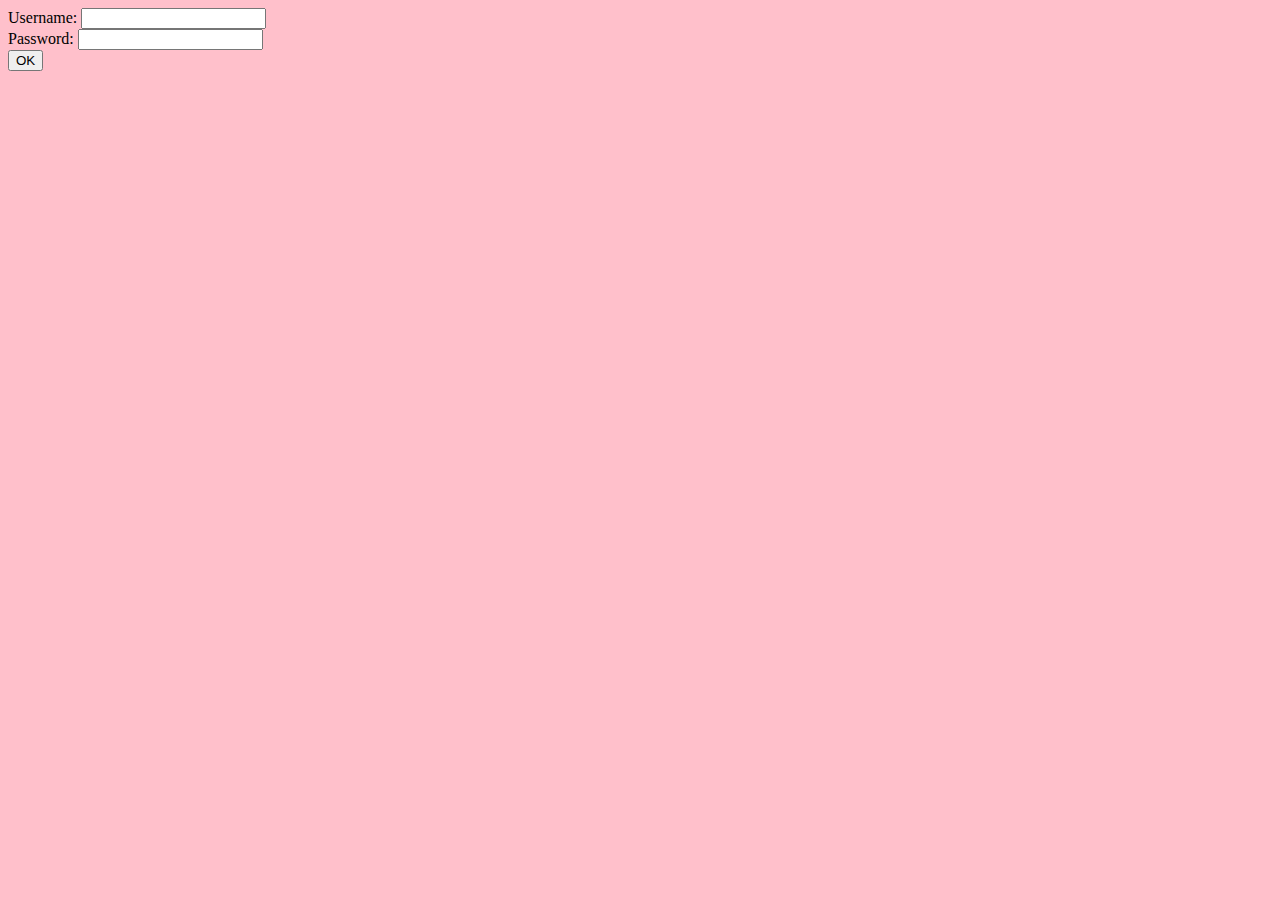
<file: day04/ex01/index.html>
<html><body bgcolor="pink">
	<form action="create.php" method="post">
 	Username: <input type="text" name="login" value="" />
 	<br />
 	Password: <input type="text" name="passwd" value="" />
	<br />
 	<input type="submit" name="submit" value="OK"/>
	</form>
</body></html>
</file>
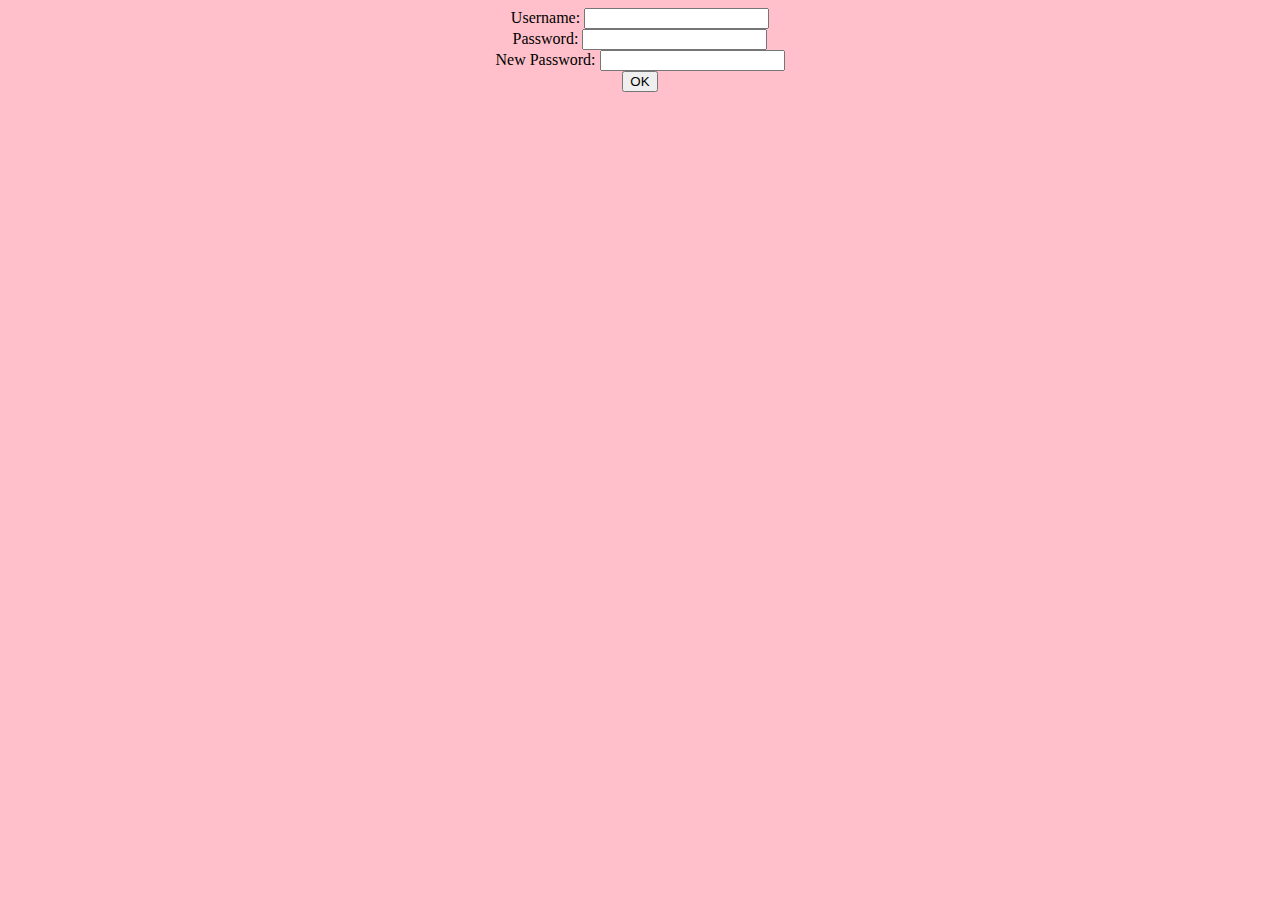
<file: day04/ex02/index.html>
<html><body bgcolor="pink" align="center">
	<form action="modif.php" method="POST">
 	Username: <input type="text" name="login" value="" />
 	<br />
 	Password: <input type="text" name="oldpw" value="" />
	<br />
	New Password: <input type="text" name="newpw" value="" />
	<br />
 	<input type="submit" name="submit" value="OK"/>
	</form>
</body></html>
</file>
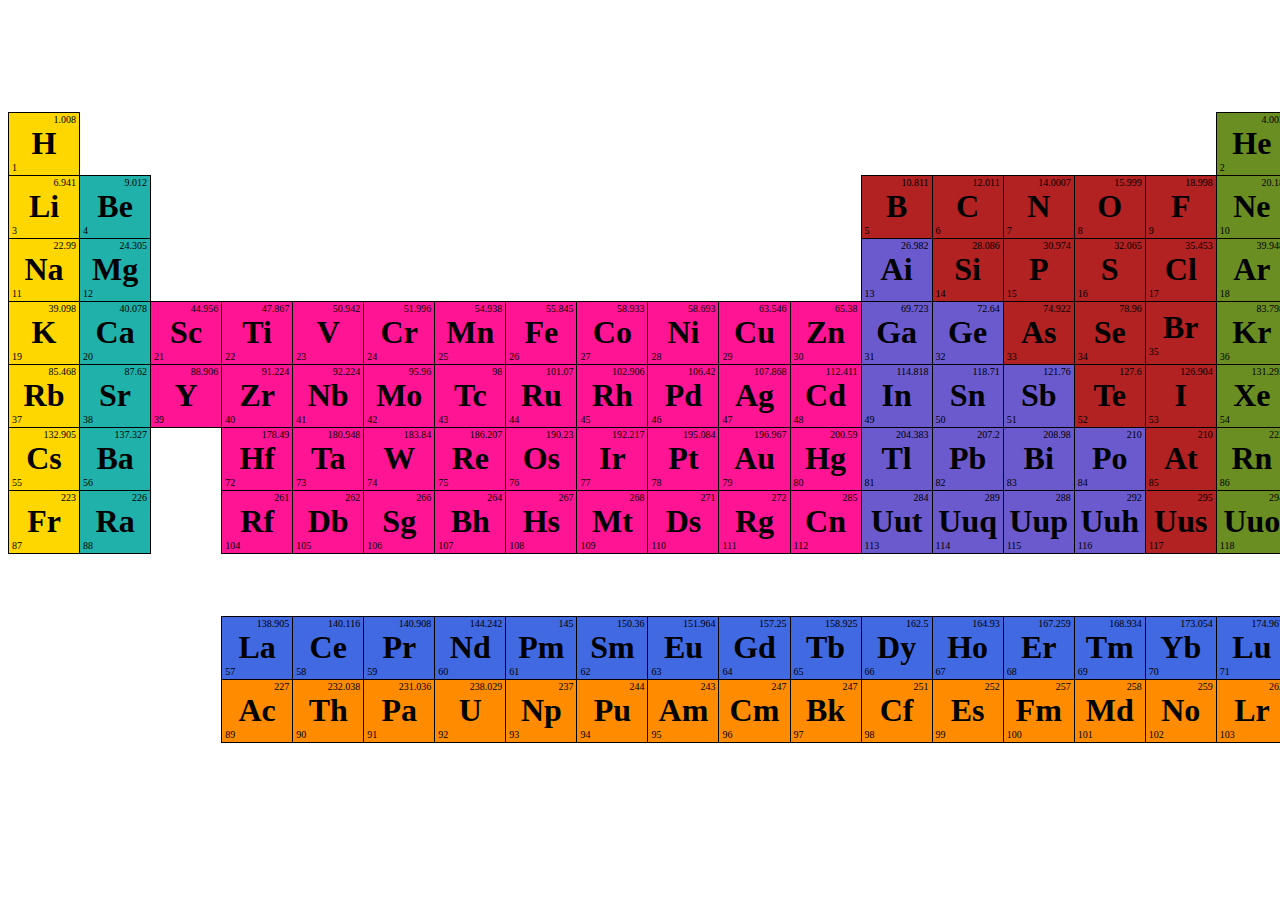
<file: day00/example.html>
<!--
                                                          :::      ::::::::
     example.html                                       :+:      :+:    :+:
                                                      +:+ +:+         +:+
     By: mrudyk <mrudyk@student.42.fr>              +#+  +:+       +#+
                                                  +#+#+#+#+#+   +#+
     Created: 2018/04/02 17:31:35 by mrudyk            #+#    #+#
     Updated: 2019/10/07 17:05:37 by gorange-         ###   ########.fr
-->
<!--                                                                         -->
<!-- *********************************************************************** -->

<!DOCTYPE html>
<html>
<head>
	<meta charset="utf-8">
	<meta name="viewport" content="width=device-width">
	<title>Periodic Table</title>

	<style type="text/css">
		.hed {
			color: #ffffff;
			text-align: center;
		}
		#hidden{
			border:none;
		}
		table {
			border-collapse: collapse;
			width: 100%;
		}
		td {
			width: 60px;
			height: 60px;
			border: 1px solid black;
		}
		h1 {
			color: #000000;
			text-align: center;
			margin: 0;
		}
		h2 {
			color: #ffffff;
			text-align: center;
		}
		p {
			font-size: 10px;
			margin: 0;
		}
		body {
			width: 100%;
			background-image: url(http://www.ingibitor.com.ua/sites/default/files/slide1_0.jpg);
			background-size: 150%;
		}
		.nbr_weight {
			margin-right: 2px;
      		text-align: right;
		}
		.nbr_bottom {
			margin-left: 2px;
			text-align: left;
		}
		.color_old_1 {
			background-color: #ffd700;
		}
		.color_old_2 {
			background-color: #ff1493;
		}
		.color_old_3 {
			background-color: #6b8e23;
		}
		.color_old_4 {
			background-color: #b22222;
		}
		.color_old_5 {
			background-color: #6a5acd;
		}
		.color_old_6 {
			background-color: #20b2aa;
		}
		.color_old_7 {
			background-color: #4169e1;
		}
		.color_old_8 {
			background-color: #ff8c00;
		}
	</style>
</head>
<body>
	<div>
		<table>
			<h1 class="hed">Периодическая система химических элементов</h1>
			<h2>(Таблица Менделева)</h2>
			<!-- Первый ряд -->
			<tr>
				<td class="color_old_1">
					<div>
						<p class="nbr_weight">1.008</p>
						<h1>H</h1>
						<p class="nbr_bottom">1</p>
					</div>
				</td>
				<td colspan="16" id="hidden"></td>
				<td class="color_old_3">
					<div>
						<p class="nbr_weight">4.003</p>
						<h1>He</h1>
						<p class="nbr_bottom">2</p>
					</div>
				</td>
			</tr>
			<!-- Второй ряд -->
			<tr>
				<td class="color_old_1">
					<div>
						<p class="nbr_weight">6.941</p>
						<h1>Li</h1>
						<p class="nbr_bottom">3</p>
					</div>
				</td>
				<td class="color_old_6">
					<div>
						<p class="nbr_weight">9.012</p>
						<h1>Be</h1>
						<p class="nbr_bottom">4</p>
					</div>
				</td>
				<div>
					<td colspan="10" id="hidden"></td>
				</div>
				<td class="color_old_4">
					<div>
						<p class="nbr_weight">10.811</p>
						<h1>B</h1>
						<p class="nbr_bottom">5</p>
					</div>
				</td>
				<td class="color_old_4">
					<div>
						<p class="nbr_weight">12.011</p>
						<h1>C</h1>
						<p class="nbr_bottom">6</p>
					</div>
				</td>
				<td class="color_old_4">
					<div>
						<p class="nbr_weight">14.0007</p>
						<h1>N</h1>
						<p class="nbr_bottom">7</p>
					</div>
				</td>
				<td class="color_old_4">
					<div>
						<p class="nbr_weight">15.999</p>
						<h1>O</h1>
						<p class="nbr_bottom">8</p>
					</div>
				</td>
				<td class="color_old_4">
					<div>
						<p class="nbr_weight">18.998</p>
						<h1>F</h1>
						<p class="nbr_bottom">9</p>
					</div>
				</td>
				<td class="color_old_3">
					<div>
						<p class="nbr_weight">20.18</p>
						<h1>Ne</h1>
						<p class="nbr_bottom">10</p>
					</div>
				</td>
			</tr>
			<!-- Третий ряд -->
			<tr>
				<td class="color_old_1">
					<div>
						<p class="nbr_weight">22.99</p>
						<h1>Na</h1>
						<p class="nbr_bottom">11</p>
					</div>
				</td>
				<td class="color_old_6">
					<div>
						<p class="nbr_weight">24.305</p>
						<h1>Mg</h1>
						<p class="nbr_bottom">12</p>
					</div>
				</td>
				<td colspan="10" id="hidden"></td>
				<td class="color_old_5">
					<div>
						<p class="nbr_weight">26.982</p>
						<h1>Ai</h1>
						<p class="nbr_bottom">13</p>
					</div>
				</td>
				<td class="color_old_4">
					<div>
						<p class="nbr_weight">28.086</p>
						<h1>Si</h1>
						<p class="nbr_bottom">14</p>
					</div>
				</td>
				<td class="color_old_4">
					<div>
						<p class="nbr_weight">30.974</p>
						<h1>P</h1>
						<p class="nbr_bottom">15</p>
					</div>
				</td>
				<td class="color_old_4">
					<div>
						<p class="nbr_weight">32.065</p>
						<h1>S</h1>
						<p class="nbr_bottom">16</p>
					</div>
				</td>
				<td class="color_old_4">
					<div>
						<p class="nbr_weight">35.453</p>
						<h1>Cl</h1>
						<p class="nbr_bottom">17</p>
					</div>
				</td>
				<td class="color_old_3">
					<div>
						<p class="nbr_weight">39.948</p>
						<h1>Ar</h1>
						<p class="nbr_bottom">18</p>
					</div>
				</td>
			</tr>
			<!-- Четвертый ряд -->
			<tr>
				<td class="color_old_1">
					<div>
						<p class="nbr_weight">39.098</p>
						<h1>K</h1>
						<p class="nbr_bottom">19</p>
					</div>
				</td>
				<td class="color_old_6">
					<div>
						<p class="nbr_weight">40.078</p>
						<h1>Ca</h1>
						<p class="nbr_bottom">20</p>
					</div>
				</td>
				<td  class="color_old_2">
					<div>
						<p class="nbr_weight">44.956</p>
						<h1>Sc</h1>
						<p class="nbr_bottom">21</p>
					</div>
				</td>
				<td  class="color_old_2">
					<div>
						<p class="nbr_weight">47.867</p>
						<h1>Ti</h1>
						<p class="nbr_bottom">22</p>
					</div>
				</td>
				<td  class="color_old_2">
					<div>
						<p class="nbr_weight">50.942</p>
						<h1>V</h1>
						<p class="nbr_bottom">23</p>
					</div>
				</td>
				<td  class="color_old_2">
					<div>
						<p class="nbr_weight">51.996</p>
						<h1>Cr</h1>
						<p class="nbr_bottom">24</p>
					</div>
				</td>
				<td class="color_old_2">
					<div>
						<p class="nbr_weight">54.938</p>
						<h1>Mn</h1>
						<p class="nbr_bottom">25</p>
					</div>
				</td>
				<td  class="color_old_2">
					<div>
						<p class="nbr_weight">55.845</p>
						<h1>Fe</h1>
						<p class="nbr_bottom">26</p>
					</div>
				</td>
				<td  class="color_old_2">
					<div>
						<p class="nbr_weight">58.933</p>
						<h1>Co</h1>
						<p class="nbr_bottom">27</p>
					</div>
				</td>
				<td class="color_old_2">
					<div>
						<p class="nbr_weight">58.693</p>
						<h1>Ni</h1>
						<p class="nbr_bottom">28</p>
					</div>
				</td>
				<td  class="color_old_2">
					<div>
						<p class="nbr_weight">63.546</p>
						<h1>Cu</h1>
						<p class="nbr_bottom">29</p>
					</div>
				</td>
				<td  class="color_old_2">
					<div>
						<p class="nbr_weight">65.38</p>
						<h1>Zn</h1>
						<p class="nbr_bottom">30</p>
					</div>
				</td>
				<td class="color_old_5">
					<div>
						<p class="nbr_weight">69.723</p>
						<h1>Ga</h1>
						<p class="nbr_bottom">31</p>
					</div>
				</td>
				<td class="color_old_5">
					<div>
						<p class="nbr_weight">72.64</p>
						<h1>Ge</h1>
						<p class="nbr_bottom">32</p>
					</div>
				</td>
				<td class="color_old_4">
					<div>
						<p class="nbr_weight">74.922</p>
						<h1>As</h1>
						<p class="nbr_bottom">33</p>
					</div>
				</td>
				<td class="color_old_4">
					<div>
						<p class="nbr_weight">78.96</p>
						<h1>Se</h1>
						<p class="nbr_bottom">34</p>
					</div>
				</td>
				<td class="color_old_4">
					<div>
						<p class="nbr_weight"></p>
						<h1>Br</h1>
						<p class="nbr_bottom">35</p>
					</div>
				</td>
				<td class="color_old_3">
					<div>
						<p class="nbr_weight">83.798</p>
						<h1>Kr</h1>
						<p class="nbr_bottom">36</p>
					</div>
				</td>
			</tr>
			<!-- Пятый ряд -->
			<tr>
				<td class="color_old_1">
					<div>
						<p class="nbr_weight">85.468</p>
						<h1>Rb</h1>
						<p class="nbr_bottom">37</p>
					</div>
				</td>
				<td class="color_old_6">
					<div>
						<p class="nbr_weight">87.62</p>
						<h1>Sr</h1>
						<p class="nbr_bottom">38</p>
					</div>
				</td>
				<td  class="color_old_2">
					<div>
						<p class="nbr_weight">88.906</p>
						<h1>Y</h1>
						<p class="nbr_bottom">39</p>
					</div>
				</td>
				<td  class="color_old_2">
					<div>
						<p class="nbr_weight">91.224</p>
						<h1>Zr</h1>
						<p class="nbr_bottom">40</p>
					</div>
				</td>
				<td  class="color_old_2">
					<div>
						<p class="nbr_weight">92.224</p>
						<h1>Nb</h1>
						<p class="nbr_bottom">41</p>
					</div>
				</td>
				<td  class="color_old_2">
					<div>
						<p class="nbr_weight">95.96</p>
						<h1>Mo</h1>
						<p class="nbr_bottom">42</p>
					</div>
				</td>
				<td  class="color_old_2">
					<div>
						<p class="nbr_weight">98</p>
						<h1>Tc</h1>
						<p class="nbr_bottom">43</p>
					</div>
				</td>
				<td  class="color_old_2">
					<div>
						<p class="nbr_weight">101.07</p>
						<h1>Ru</h1>
						<p class="nbr_bottom">44</p>
					</div>
				</td>
				<td  class="color_old_2">
					<div>
						<p class="nbr_weight">102.906</p>
						<h1>Rh</h1>
						<p class="nbr_bottom">45</p>
					</div>
				</td>
			    <td  class="color_old_2">
			        <div>
			          <p class="nbr_weight">106.42</p>
			          <h1>Pd</h1>
			          <p class="nbr_bottom">46</p>
			        </div>
			    </td>
			    <td  class="color_old_2">
			        <div>
			          <p class="nbr_weight">107.868</p>
			          <h1>Ag</h1>
			          <p class="nbr_bottom">47</p>
			        </div>
			    </td>
			    <td  class="color_old_2">
			        <div>
			          <p class="nbr_weight">112.411</p>
			          <h1>Cd</h1>
			          <p class="nbr_bottom">48</p>
			        </div>
			    </td>
			    <td class="color_old_5">
			        <div>
			          <p class="nbr_weight">114.818</p>
			          <h1>In</h1>
			          <p class="nbr_bottom">49</p>
			        </div>
			    </td>
			    <td class="color_old_5">
			        <div">
			          <p class="nbr_weight">118.71</p>
			          <h1>Sn</h1>
			          <p class="nbr_bottom">50</p>
			        </div>
			    </td>
			    <td class="color_old_5">
			        <div>
			          <p class="nbr_weight">121.76</p>
			          <h1>Sb</h1>
			          <p class="nbr_bottom">51</p>
			        </div>
			    </td>
			    <td class="color_old_4">
			        <div>
			          <p class="nbr_weight">127.6</p>
			          <h1>Te</h1>
			          <p class="nbr_bottom">52</p>
			        </div>
			    </td>
			    <td class="color_old_4">
			        <div>
			          <p class="nbr_weight">126.904</p>
			          <h1>I</h1>
			          <p class="nbr_bottom">53</p>
			        </div>
			    </td>
			    <td class="color_old_3">
			        <div>
			          <p class="nbr_weight">131.293</p>
			          <h1>Xe</h1>
			          <p class="nbr_bottom">54</p>
			        </div>
			    </td>
			    </tr>
    			<!-- Шестой ряд -->
			    <tr>
			      <td class="color_old_1">
			        <div>
			          <p class="nbr_weight">132.905</p>
			          <h1>Cs</h1>
			          <p class="nbr_bottom">55</p>
			        </div>
			      </td>
			      <td class="color_old_6">
			        <div>
			          <p class="nbr_weight">137.327</p>
			          <h1>Ba</h1>
			          <p class="nbr_bottom">56</p>
			        </div>
			      </td>
			      <td colspan="1" style="border:0"></td>
			      <td class="color_old_2">
			        <div>
			          <p class="nbr_weight">178.49</p>
			          <h1>Hf</h1>
			          <p class="nbr_bottom">72</p>
			        </div>
			      </td>
			      <td class="color_old_2">
			        <div>
			          <p class="nbr_weight">180.948</p>
			          <h1>Ta</h1>
			          <p class="nbr_bottom">73</p>
			        </div>
			      </td>
			      <td class="color_old_2">
			        <div>
			          <p class="nbr_weight">183.84</p>
			          <h1>W</h1>
			          <p class="nbr_bottom">74</p>
			        </div>
			      </td>
			      <td class="color_old_2">
			        <div>
			          <p class="nbr_weight">186.207</p>
			          <h1>Re</h1>
			          <p class="nbr_bottom">75</p>
			        </div>
			      </td>
			      <td class="color_old_2">
			        <div>
			          <p class="nbr_weight">190.23</p>
			          <h1>Os</h1>
			          <p class="nbr_bottom">76</p>
			        </div>
			      </td>
			      <td class="color_old_2">
			        <div>
			          <p class="nbr_weight">192.217</p>
			          <h1>Ir</h1>
			          <p class="nbr_bottom">77</p>
			        </div>
			      </td>
			      <td class="color_old_2">
			        <div>
			          <p class="nbr_weight">195.084</p>
			          <h1>Pt</h1>
			          <p class="nbr_bottom">78</p>
			        </div>
			      </td>
			      <td class="color_old_2">
			        <div>
			          <p class="nbr_weight">196.967</p>
			          <h1>Au</h1>
			          <p class="nbr_bottom">79</p>
			        </div>
			      </td>
			      <td class="color_old_2">
			        <div>
			          <p class="nbr_weight">200.59</p>
			          <h1>Hg</h1>
			          <p class="nbr_bottom">80</p>
			        </div>
			      </td>
			      <td class="color_old_5">
			        <div>
			          <p class="nbr_weight">204.383</p>
			          <h1>Tl</h1>
			          <p class="nbr_bottom">81</p>
			        </div>
			      </td>
			      <td class="color_old_5">
			        <div>
			          <p class="nbr_weight">207.2</p>
			          <h1>Pb</h1>
			          <p class="nbr_bottom">82</p>
			        </div>
			      </td>
			      <td class="color_old_5">
			        <div>
			          <p class="nbr_weight">208.98</p>
			          <h1>Bi</h1>
			          <p class="nbr_bottom">83</p>
			        </div>
			      </td>
			      <td class="color_old_5">
			        <div>
			          <p class="nbr_weight">210</p>
			          <h1>Po</h1>
			          <p class="nbr_bottom">84</p>
			        </div>
			      </td>
			      <td class="color_old_4">
			        <div>
			          <p class="nbr_weight">210</p>
			          <h1>At</h1>
			          <p class="nbr_bottom">85</p>
			        </div>
			      </td>
			      <td class="color_old_3">
			        <div>
			          <p class="nbr_weight">222</p>
			          <h1>Rn</h1>
			          <p class="nbr_bottom">86</p>
			        </div>
			      </td>
			    </tr>
			    <!-- Седьмой ряд -->
			    <tr>
			      <td class="color_old_1">
			        <div>
			          <p class="nbr_weight">223</p>
			          <h1>Fr</h1>
			          <p class="nbr_bottom">87</p>
			        </div>
			      </td>
			      <td class="color_old_6">
			        <div>
			          <p class="nbr_weight">226</p>
			          <h1>Ra</h1>
			          <p class="nbr_bottom">88</p>
			        </div>
			      </td>
			      	<div>
			      	   	<td colspan="1" style="border: 0"></td>
			      	</div>
			      <td  class="color_old_2">
			        <div>
			          <p class="nbr_weight">261</p>
			          <h1>Rf</h1>
			          <p class="nbr_bottom">104</p>
			        </div>
			      </td>
			      <td  class="color_old_2">
			        <div>
			          <p class="nbr_weight">262</p>
			          <h1>Db</h1>
			          <p class="nbr_bottom">105</p>
			        </div>
			      </td>
			      <td  class="color_old_2">
			        <div>
			          <p class="nbr_weight">266</p>
			          <h1>Sg</h1>
			          <p class="nbr_bottom">106</p>
			        </div>
			      </td>
			      <td  class="color_old_2">
			        <div>
			          <p class="nbr_weight">264</p>
			          <h1>Bh</h1>
			          <p class="nbr_bottom">107</p>
			        </div>
			      </td>
			      <td  class="color_old_2">
			        <div>
			          <p class="nbr_weight">267</p>
			          <h1>Hs</h1>
			          <p class="nbr_bottom">108</p>
			        </div>
			      </td>
			      <td class="color_old_2">
			        <div>
			          <p class="nbr_weight">268</p>
			          <h1>Mt</h1>
			          <p class="nbr_bottom">109</p>
			        </div>
			      </td>
			      <td class="color_old_2">
			        <div>
			          <p class="nbr_weight">271</p>
			          <h1>Ds</h1>
			          <p class="nbr_bottom">110</p>
			        </div>
			      </td>
			      <td class="color_old_2">
			        <div>
			          <p class="nbr_weight">272</p>
			          <h1>Rg</h1>
			          <p class="nbr_bottom">111</p>
			        </div>
			      </td>
			      <td class="color_old_2">
			        <div>
			          <p class="nbr_weight">285</p>
			          <h1>Cn</h1>
			          <p class="nbr_bottom">112</p>
			        </div>
			      </td>
			      <td class="color_old_5">
			        <div>
			          <p class="nbr_weight">284</p>
			          <h1>Uut</h1>
			          <p class="nbr_bottom">113</p>
			        </div>
			      </td>
			      <td class="color_old_5">
			        <div>
			          <p class="nbr_weight">289</p>
			          <h1>Uuq</h1>
			          <p class="nbr_bottom">114</p>
			        </div>
			      </td>
			      <td class="color_old_5">
			        <div>
			          <p class="nbr_weight">288</p>
			          <h1>Uup</h1>
			          <p class="nbr_bottom">115</p>
			        </div>
			      </td>
			      <td class="color_old_5">
			        <div>
			          <p class="nbr_weight">292</p>
			          <h1>Uuh</h1>
			          <p class="nbr_bottom">116</p>
			        </div>
			      </td>
			      <td class="color_old_4">
			        <div>
			          <p class="nbr_weight">295</p>
			          <h1>Uus</h1>
			          <p class="nbr_bottom">117</p>
			        </div>
			      </td>
			      <td class="color_old_3">
			        <div>
			          <p class="nbr_weight">294</p>
			          <h1>Uuo</h1>
			          <p class="nbr_bottom">118</p>
			        </div>
			      </td>
			    </tr>
			    <!-- Восьмой ряд -->
			    <tr>
			      <td colspan="18" style="border:0"></td>
			    </tr>
				<!-- Девятый ряд -->
			    <tr>
			      <td colspan="3" style="border:0"></td>
			      <td class="color_old_7">
			        <div>
			          <p class="nbr_weight">138.905</p>
			          <h1>La</h1>
			          <p class="nbr_bottom">57</p>
			        </div>
			      </td>
			      <td class="color_old_7">
			        <div>
			          <p class="nbr_weight">140.116</p>
			          <h1>Ce</h1>
			          <p class="nbr_bottom">58</p>
			        </div>
			      </td>
			      <td class="color_old_7">
			        <div>
			          <p class="nbr_weight">140.908</p>
			          <h1>Pr</h1>
			          <p class="nbr_bottom">59</p>
			        </div>
			      </td>
			      <td class="color_old_7">
			        <div>
			          <p class="nbr_weight">144.242</p>
			          <h1>Nd</h1>
			          <p class="nbr_bottom">60</p>
			        </div>
			      </td>
			      <td class="color_old_7">
			        <div>
			          <p class="nbr_weight">145</p>
			          <h1>Pm</h1>
			          <p class="nbr_bottom">61</p>
			        </div>
			      </td>
			      <td class="color_old_7">
			        <div>
			          <p class="nbr_weight">150.36</p>
			          <h1>Sm</h1>
			          <p class="nbr_bottom">62</p>
			        </div>
			      </td>
			      <td class="color_old_7">
			        <div>
			          <p class="nbr_weight">151.964</p>
			          <h1>Eu</h1>
			          <p class="nbr_bottom">63</p>
			        </div>
			      </td>
			      <td class="color_old_7">
			        <div>
			          <p class="nbr_weight">157.25</p>
			          <h1>Gd</h1>
			          <p class="nbr_bottom">64</p>
			        </div>
			      </td>
			      <td class="color_old_7">
			        <div>
			          <p class="nbr_weight">158.925</p>
			          <h1>Tb</h1>
			          <p class="nbr_bottom">65</p>
			        </div>
			      </td>
			      <td class="color_old_7">
			        <div>
			          <p class="nbr_weight">162.5</p>
			          <h1>Dy</h1>
			          <p class="nbr_bottom">66</p>
			        </div>
			      </td>
			      <td class="color_old_7">
			        <div>
			          <p class="nbr_weight">164.93</p>
			          <h1>Ho</h1>
			          <p class="nbr_bottom">67</p>
			        </div>
			      </td>
			      <td class="color_old_7">
			        <div>
			          <p class="nbr_weight">167.259</p>
			          <h1>Er</h1>
			          <p class="nbr_bottom">68</p>
			        </div>
			      </td>
			      <td class="color_old_7">
			        <div>
			          <p class="nbr_weight">168.934</p>
			          <h1>Tm</h1>
			          <p class="nbr_bottom">69</p>
			        </div>
			      </td>
			      <td class="color_old_7">
			        <div>
			          <p class="nbr_weight">173.054</p>
			          <h1>Yb</h1>
			          <p class="nbr_bottom">70</p>
			        </div>
			      </td>
			      <td class="color_old_7">
			        <div>
			          <p class="nbr_weight">174.967</p>
			          <h1>Lu</h1>
			          <p class="nbr_bottom">71</p>
			        </div>
			      </td>
			    </tr>
			    <!-- Десятый ряд -->
			    <tr>
			      <td colspan="3" style="border:0"></td>
			      <td class="color_old_8">
			        <div>
			          <p class="nbr_weight">227</p>
			          <h1>Ac</h1>
			          <p class="nbr_bottom">89</p>
			        </div>
			      </td>
			      <td class="color_old_8">
			        <div>
			          <p class="nbr_weight">232.038</p>
			          <h1>Th</h1>
			          <p class="nbr_bottom">90</p>
			        </div>
			      </td>
			      <td class="color_old_8">
			        <div>
			          <p class="nbr_weight">231.036</p>
			          <h1>Pa</h1>
			          <p class="nbr_bottom">91</p>
			        </div>
			      </td>
			      <td class="color_old_8">
			        <div>
			          <p class="nbr_weight">238.029</p>
			          <h1>U</h1>
			          <p class="nbr_bottom">92</p>
			        </div>
			      </td>
			      <td class="color_old_8">
			        <div>
			          <p class="nbr_weight">237</p>
			          <h1>Np</h1>
			          <p class="nbr_bottom">93</p>
			        </div>
			      </td>
			      <td class="color_old_8">
			        <div>
			          <p class="nbr_weight">244</p>
			          <h1>Pu</h1>
			          <p class="nbr_bottom">94</p>
			        </div>
			      </td>
			      <td class="color_old_8">
			        <div>
			          <p class="nbr_weight">243</p>
			          <h1>Am</h1>
			          <p class="nbr_bottom">95</p>
			        </div>
			      </td>
			      <td class="color_old_8">
			        <div>
			          <p class="nbr_weight">247</p>
			          <h1>Cm</h1>
			          <p class="nbr_bottom">96</p>
			        </div>
			      </td>
			      <td class="color_old_8">
			        <div>
			          <p class="nbr_weight">247</p>
			          <h1>Bk</h1>
			          <p class="nbr_bottom">97</p>
			        </div>
			      </td>
			      <td class="color_old_8">
			        <div>
			          <p class="nbr_weight">251</p>
			          <h1>Cf</h1>
			          <p class="nbr_bottom">98</p>
			        </div>
			      </td>
			      <td class="color_old_8">
			        <div>
			          <p class="nbr_weight">252</p>
			          <h1>Es</h1>
			          <p class="nbr_bottom">99</p>
			        </div>
			      </td>
			      <td class="color_old_8">
			        <div>
			          <p class="nbr_weight">257</p>
			          <h1>Fm</h1>
			          <p class="nbr_bottom">100</p>
			        </div>
			      </td>
			      <td class="color_old_8">
			        <div>
			          <p class="nbr_weight">258</p>
			          <h1>Md</h1>
			          <p class="nbr_bottom">101</p>
			        </div>
			      </td>
			      <td class="color_old_8">
			        <div>
			          <p class="nbr_weight">259</p>
			          <h1>No</h1>
			          <p class="nbr_bottom">102</p>
			        </div>
			      </td>
			      <td class="color_old_8">
			        <div>
			          <p class="nbr_weight">262</p>
			          <h1>Lr</h1>
			          <p class="nbr_bottom">103</p>
			        </div>
			      </td>
				</tr>
		</table>
	</div>
</body>
</html>
</file>
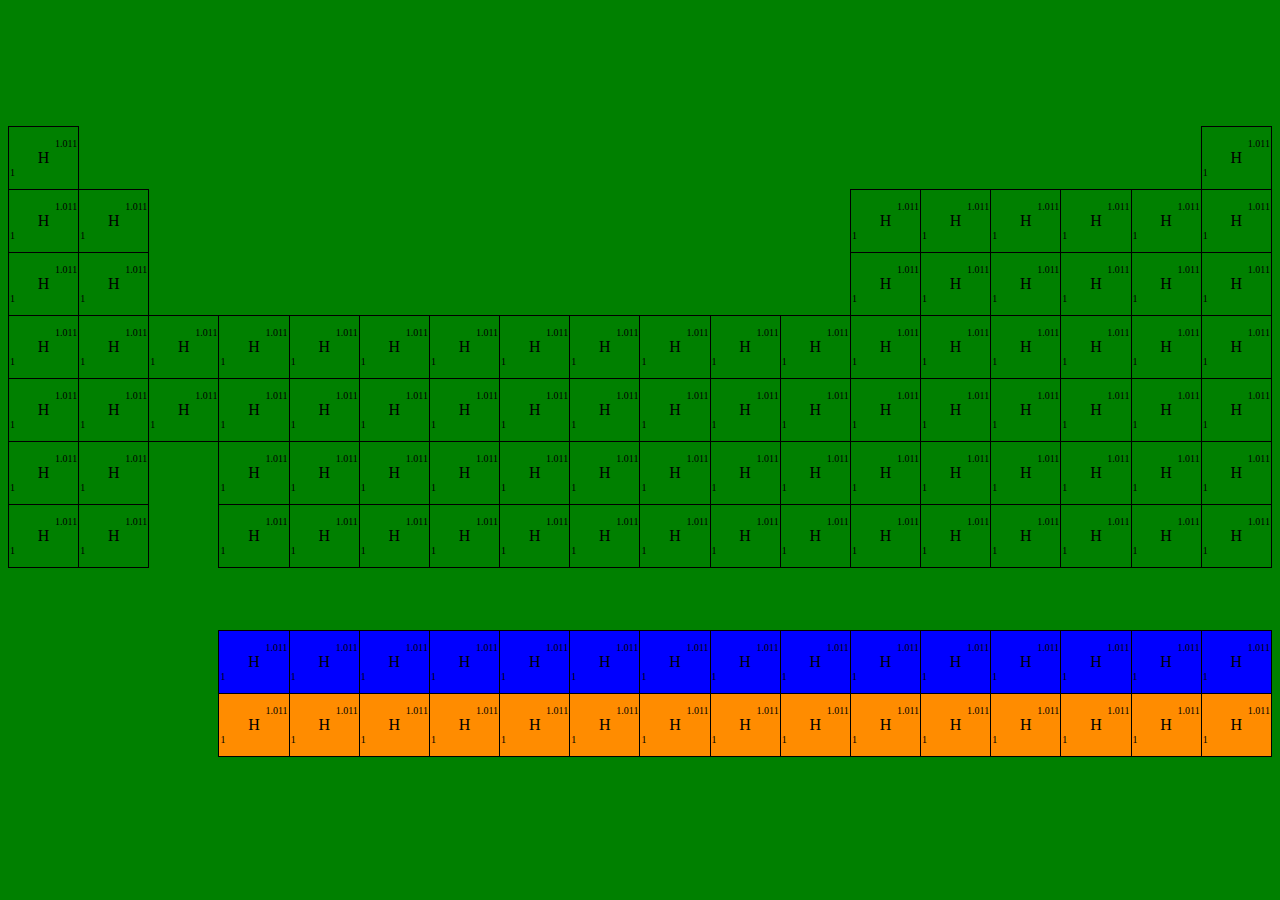
<file: day00/ex01/mendeleev_table.html>
<!DOCTYPE html>
<html lang="en" dir="ltr">
	<head>
		<meta charset="utf-8">
		<title>Переодическая таблица Менделеева</title>
		<style type="text/css">
			html
			{
				background-color: green;
			}
			body
			{
				background-image: url(https://static0.srcdn.com/wordpress/wp-content/uploads/2019/01/Breaking-Bad-Movie-Characters.jpg);
				background-size: cover;
				background-repeat: no-repeat;
			}
			.box
			{
					width: 60px;
					height: 60px;
					border: 1px solid black;
					text-align: center;
			}
			table
			{
				margin-top: 10%;
				border-collapse: collapse;
				width: 100%;
			}
			.free-space
			{
				border: none;
				width: 60px;
				height: 60px;
			}
			.el_number
			{
				text-align: left;
				font-size: 10px;
				margin: 0px;
			}
			.el_name
			{
				text-align: center;
				margin: 0px;
			}
			.el_mass
			{
				text-align: right;
				font-size: 10px;
				margin: 0px;
			}
			#orange
			{
				background-color: #ff8c00;
			}
			#blue
			{
				background-color: blue;
			}
		</style>
	</head>
	<body>
		<table>
			<!-- 1st row-->
			<tr>
				<td class="box">
					<p class ="el_mass">1.011</p>
					<p class = "el_name">H</p>
					<p class = "el_number">1</p>
				</td>
				<td class="free-space" ></td>
				<td class="free-space" colspan="15"></td>
				<td class="box">
					<p class ="el_mass">1.011</p>
					<p class = "el_name">H</p>
					<p class = "el_number">1</p>
				</td>
			</tr>
			<!-- 2st row-->
			<tr>
				<td class="box">
					<p class ="el_mass">1.011</p>
					<p class = "el_name">H</p>
					<p class = "el_number">1</p>
				</td>
				<td class="box" >
					<p class ="el_mass">1.011</p>
					<p class = "el_name">H</p>
					<p class = "el_number">1</p>
				</td>
				<td colspan="10" class="free-space"></td>
				<td class="box">
					<p class ="el_mass">1.011</p>
					<p class = "el_name">H</p>
					<p class = "el_number">1</p>
				</td>
				<td class="box">
					<p class ="el_mass">1.011</p>
					<p class = "el_name">H</p>
					<p class = "el_number">1</p>
				</td>
				<td class="box">
					<p class ="el_mass">1.011</p>
					<p class = "el_name">H</p>
					<p class = "el_number">1</p>
				</td>
				<td class="box">
					<p class ="el_mass">1.011</p>
					<p class = "el_name">H</p>
					<p class = "el_number">1</p>
				</td><td class="box">
					<p class ="el_mass">1.011</p>
					<p class = "el_name">H</p>
					<p class = "el_number">1</p>
				</td><td class="box">
					<p class ="el_mass">1.011</p>
					<p class = "el_name">H</p>
					<p class = "el_number">1</p>
				</td>
			</tr>
			<!-- 3st row-->
			<tr>
				<td class="box">
					<p class ="el_mass">1.011</p>
					<p class = "el_name">H</p>
					<p class = "el_number">1</p>
				</td><td class="box">
					<p class ="el_mass">1.011</p>
					<p class = "el_name">H</p>
					<p class = "el_number">1</p>
				</td>
				<td colspan="10" class="free-space"></td>
				<td class="box">
					<p class ="el_mass">1.011</p>
					<p class = "el_name">H</p>
					<p class = "el_number">1</p>
				</td><td class="box">
					<p class ="el_mass">1.011</p>
					<p class = "el_name">H</p>
					<p class = "el_number">1</p>
				</td><td class="box">
					<p class ="el_mass">1.011</p>
					<p class = "el_name">H</p>
					<p class = "el_number">1</p>
				</td><td class="box">
					<p class ="el_mass">1.011</p>
					<p class = "el_name">H</p>
					<p class = "el_number">1</p>
				</td><td class="box">
					<p class ="el_mass">1.011</p>
					<p class = "el_name">H</p>
					<p class = "el_number">1</p>
				</td><td class="box">
					<p class ="el_mass">1.011</p>
					<p class = "el_name">H</p>
					<p class = "el_number">1</p>
				</td>
			</tr>
			<!-- 4st row-->
			<tr>
				<td class="box">
					<p class ="el_mass">1.011</p>
					<p class = "el_name">H</p>
					<p class = "el_number">1</p>
				</td><td class="box">
					<p class ="el_mass">1.011</p>
					<p class = "el_name">H</p>
					<p class = "el_number">1</p>
				</td><td class="box">
					<p class ="el_mass">1.011</p>
					<p class = "el_name">H</p>
					<p class = "el_number">1</p>
				</td><td class="box">
					<p class ="el_mass">1.011</p>
					<p class = "el_name">H</p>
					<p class = "el_number">1</p>
				</td><td class="box">
					<p class ="el_mass">1.011</p>
					<p class = "el_name">H</p>
					<p class = "el_number">1</p>
				</td><td class="box">
					<p class ="el_mass">1.011</p>
					<p class = "el_name">H</p>
					<p class = "el_number">1</p>
				</td><td class="box">
					<p class ="el_mass">1.011</p>
					<p class = "el_name">H</p>
					<p class = "el_number">1</p>
				</td><td class="box">
					<p class ="el_mass">1.011</p>
					<p class = "el_name">H</p>
					<p class = "el_number">1</p>
				</td><td class="box">
					<p class ="el_mass">1.011</p>
					<p class = "el_name">H</p>
					<p class = "el_number">1</p>
				</td><td class="box">
					<p class ="el_mass">1.011</p>
					<p class = "el_name">H</p>
					<p class = "el_number">1</p>
				</td><td class="box">
					<p class ="el_mass">1.011</p>
					<p class = "el_name">H</p>
					<p class = "el_number">1</p>
				</td><td class="box">
					<p class ="el_mass">1.011</p>
					<p class = "el_name">H</p>
					<p class = "el_number">1</p>
				</td><td class="box">
					<p class ="el_mass">1.011</p>
					<p class = "el_name">H</p>
					<p class = "el_number">1</p>
				</td><td class="box">
					<p class ="el_mass">1.011</p>
					<p class = "el_name">H</p>
					<p class = "el_number">1</p>
				</td><td class="box">
					<p class ="el_mass">1.011</p>
					<p class = "el_name">H</p>
					<p class = "el_number">1</p>
				</td><td class="box">
					<p class ="el_mass">1.011</p>
					<p class = "el_name">H</p>
					<p class = "el_number">1</p>
				</td><td class="box">
					<p class ="el_mass">1.011</p>
					<p class = "el_name">H</p>
					<p class = "el_number">1</p>
				</td><td class="box">
					<p class ="el_mass">1.011</p>
					<p class = "el_name">H</p>
					<p class = "el_number">1</p>
				</td>
			</tr>
			<!-- 5st row-->
			<tr>
				<td class="box">
					<p class ="el_mass">1.011</p>
					<p class = "el_name">H</p>
					<p class = "el_number">1</p>
				</td><td class="box">
					<p class ="el_mass">1.011</p>
					<p class = "el_name">H</p>
					<p class = "el_number">1</p>
				</td><td class="box">
					<p class ="el_mass">1.011</p>
					<p class = "el_name">H</p>
					<p class = "el_number">1</p>
				</td><td class="box">
					<p class ="el_mass">1.011</p>
					<p class = "el_name">H</p>
					<p class = "el_number">1</p>
				</td><td class="box">
					<p class ="el_mass">1.011</p>
					<p class = "el_name">H</p>
					<p class = "el_number">1</p>
				</td><td class="box">
					<p class ="el_mass">1.011</p>
					<p class = "el_name">H</p>
					<p class = "el_number">1</p>
				</td><td class="box">
					<p class ="el_mass">1.011</p>
					<p class = "el_name">H</p>
					<p class = "el_number">1</p>
				</td><td class="box">
					<p class ="el_mass">1.011</p>
					<p class = "el_name">H</p>
					<p class = "el_number">1</p>
				</td><td class="box">
					<p class ="el_mass">1.011</p>
					<p class = "el_name">H</p>
					<p class = "el_number">1</p>
				</td><td class="box">
					<p class ="el_mass">1.011</p>
					<p class = "el_name">H</p>
					<p class = "el_number">1</p>
				</td><td class="box">
					<p class ="el_mass">1.011</p>
					<p class = "el_name">H</p>
					<p class = "el_number">1</p>
				</td><td class="box">
					<p class ="el_mass">1.011</p>
					<p class = "el_name">H</p>
					<p class = "el_number">1</p>
				</td><td class="box">
					<p class ="el_mass">1.011</p>
					<p class = "el_name">H</p>
					<p class = "el_number">1</p>
				</td><td class="box">
					<p class ="el_mass">1.011</p>
					<p class = "el_name">H</p>
					<p class = "el_number">1</p>
				</td><td class="box">
					<p class ="el_mass">1.011</p>
					<p class = "el_name">H</p>
					<p class = "el_number">1</p>
				</td><td class="box">
					<p class ="el_mass">1.011</p>
					<p class = "el_name">H</p>
					<p class = "el_number">1</p>
				</td><td class="box">
					<p class ="el_mass">1.011</p>
					<p class = "el_name">H</p>
					<p class = "el_number">1</p>
				</td><td class="box">
					<p class ="el_mass">1.011</p>
					<p class = "el_name">H</p>
					<p class = "el_number">1</p>
				</td>
			</tr>
			<!-- 6st row-->
			<tr>
				<td class="box">
					<p class ="el_mass">1.011</p>
					<p class = "el_name">H</p>
					<p class = "el_number">1</p>
				</td><td class="box">
					<p class ="el_mass">1.011</p>
					<p class = "el_name">H</p>
					<p class = "el_number">1</p>
				</td><td class="free-space">

				</td><td class="box">
					<p class ="el_mass">1.011</p>
					<p class = "el_name">H</p>
					<p class = "el_number">1</p>
				</td><td class="box">
					<p class ="el_mass">1.011</p>
					<p class = "el_name">H</p>
					<p class = "el_number">1</p>
				</td><td class="box">
					<p class ="el_mass">1.011</p>
					<p class = "el_name">H</p>
					<p class = "el_number">1</p>
				</td><td class="box">
					<p class ="el_mass">1.011</p>
					<p class = "el_name">H</p>
					<p class = "el_number">1</p>
				</td><td class="box">
					<p class ="el_mass">1.011</p>
					<p class = "el_name">H</p>
					<p class = "el_number">1</p>
				</td><td class="box">
					<p class ="el_mass">1.011</p>
					<p class = "el_name">H</p>
					<p class = "el_number">1</p>
				</td><td class="box">
					<p class ="el_mass">1.011</p>
					<p class = "el_name">H</p>
					<p class = "el_number">1</p>
				</td><td class="box">
					<p class ="el_mass">1.011</p>
					<p class = "el_name">H</p>
					<p class = "el_number">1</p>
				</td><td class="box">
					<p class ="el_mass">1.011</p>
					<p class = "el_name">H</p>
					<p class = "el_number">1</p>
				</td><td class="box">
					<p class ="el_mass">1.011</p>
					<p class = "el_name">H</p>
					<p class = "el_number">1</p>
				</td><td class="box">
					<p class ="el_mass">1.011</p>
					<p class = "el_name">H</p>
					<p class = "el_number">1</p>
				</td><td class="box">
					<p class ="el_mass">1.011</p>
					<p class = "el_name">H</p>
					<p class = "el_number">1</p>
				</td><td class="box">
					<p class ="el_mass">1.011</p>
					<p class = "el_name">H</p>
					<p class = "el_number">1</p>
				</td><td class="box">
					<p class ="el_mass">1.011</p>
					<p class = "el_name">H</p>
					<p class = "el_number">1</p>
				</td><td class="box">
					<p class ="el_mass">1.011</p>
					<p class = "el_name">H</p>
					<p class = "el_number">1</p>
				</td>
			</tr>
			<!-- 7st row-->
			<tr >
				<td class="box" style="border-bottom: 0px">
					<p class ="el_mass">1.011</p>
					<p class = "el_name">H</p>
					<p class = "el_number">1</p>
				</td><td class="box" style="border-bottom: 0px">
					<p class ="el_mass">1.011</p>
					<p class = "el_name">H</p>
					<p class = "el_number">1</p>
				</td><td class="free-space" style="border-bottom: 0px">

				</td><td class="box">
					<p class ="el_mass">1.011</p>
					<p class = "el_name">H</p>
					<p class = "el_number">1</p>
				</td><td class="box">
					<p class ="el_mass">1.011</p>
					<p class = "el_name">H</p>
					<p class = "el_number">1</p>
				</td><td class="box">
					<p class ="el_mass">1.011</p>
					<p class = "el_name">H</p>
					<p class = "el_number">1</p>
				</td><td class="box">
					<p class ="el_mass">1.011</p>
					<p class = "el_name">H</p>
					<p class = "el_number">1</p>
				</td><td class="box">
					<p class ="el_mass">1.011</p>
					<p class = "el_name">H</p>
					<p class = "el_number">1</p>
				</td><td class="box">
					<p class ="el_mass">1.011</p>
					<p class = "el_name">H</p>
					<p class = "el_number">1</p>
				</td><td class="box">
					<p class ="el_mass">1.011</p>
					<p class = "el_name">H</p>
					<p class = "el_number">1</p>
				</td><td class="box">
					<p class ="el_mass">1.011</p>
					<p class = "el_name">H</p>
					<p class = "el_number">1</p>
				</td><td class="box">
					<p class ="el_mass">1.011</p>
					<p class = "el_name">H</p>
					<p class = "el_number">1</p>
				</td><td class="box">
					<p class ="el_mass">1.011</p>
					<p class = "el_name">H</p>
					<p class = "el_number">1</p>
				</td><td class="box">
					<p class ="el_mass">1.011</p>
					<p class = "el_name">H</p>
					<p class = "el_number">1</p>
				</td><td class="box">
					<p class ="el_mass">1.011</p>
					<p class = "el_name">H</p>
					<p class = "el_number">1</p>
				</td><td class="box">
					<p class ="el_mass">1.011</p>
					<p class = "el_name">H</p>
					<p class = "el_number">1</p>
				</td><td class="box">
					<p class ="el_mass">1.011</p>
					<p class = "el_name">H</p>
					<p class = "el_number">1</p>
				</td><td class="box">
					<p class ="el_mass">1.011</p>
					<p class = "el_name">H</p>
					<p class = "el_number">1</p>
				</td>
			</tr>
			<!-- free space -->
			<tr>
				<td class="box" style="border-left: 0px solid red; border-bottom: 0px solid red; border-right: 0px solid red;"></td>
				<td class="box" style="border-left: 0px solid red; border-bottom: 0px solid red; border-right: 0px solid red;"></td>
			</tr>
			<!-- 8 row-->
			<tr>
				<td colspan="3" class="free-space"></td>

				<td class="box" id="blue">
					<p class ="el_mass">1.011</p>
					<p class = "el_name">H</p>
					<p class = "el_number">1</p>
				</td><td class="box" id="blue">
					<p class ="el_mass">1.011</p>
					<p class = "el_name">H</p>
					<p class = "el_number">1</p>
				</td><td class="box" id="blue">
					<p class ="el_mass">1.011</p>
					<p class = "el_name">H</p>
					<p class = "el_number">1</p>
				</td><td class="box" id="blue">
					<p class ="el_mass">1.011</p>
					<p class = "el_name">H</p>
					<p class = "el_number">1</p>
				</td><td class="box" id="blue">
					<p class ="el_mass">1.011</p>
					<p class = "el_name">H</p>
					<p class = "el_number">1</p>
				</td><td class="box" id="blue">
					<p class ="el_mass">1.011</p>
					<p class = "el_name">H</p>
					<p class = "el_number">1</p>
				</td><td class="box" id="blue">
					<p class ="el_mass">1.011</p>
					<p class = "el_name">H</p>
					<p class = "el_number">1</p>
				</td><td class="box" id="blue">
					<p class ="el_mass">1.011</p>
					<p class = "el_name">H</p>
					<p class = "el_number">1</p>
				</td><td class="box" id="blue">
					<p class ="el_mass">1.011</p>
					<p class = "el_name">H</p>
					<p class = "el_number">1</p>
				</td><td class="box" id="blue">
					<p class ="el_mass">1.011</p>
					<p class = "el_name">H</p>
					<p class = "el_number">1</p>
				</td><td class="box" id="blue">
					<p class ="el_mass">1.011</p>
					<p class = "el_name">H</p>
					<p class = "el_number">1</p>
				</td><td class="box" id="blue">
					<p class ="el_mass">1.011</p>
					<p class = "el_name">H</p>
					<p class = "el_number">1</p>
				</td><td class="box" id="blue">
					<p class ="el_mass">1.011</p>
					<p class = "el_name">H</p>
					<p class = "el_number">1</p>
				</td><td class="box" id="blue">
					<p class ="el_mass">1.011</p>
					<p class = "el_name">H</p>
					<p class = "el_number">1</p>
				</td><td class="box" id="blue">
					<p class ="el_mass">1.011</p>
					<p class = "el_name">H</p>
					<p class = "el_number">1</p>
				</td>
			</tr>

			<tr >
				<td colspan="3" class="free-space" ></td>

				<td class="box" id="orange">
					<p class ="el_mass">1.011</p>
					<p class = "el_name">H</p>
					<p class = "el_number">1</p>
				</td><td class="box" id="orange">
					<p class ="el_mass">1.011</p>
					<p class = "el_name">H</p>
					<p class = "el_number">1</p>
				</td><td class="box" id="orange">
					<p class ="el_mass">1.011</p>
					<p class = "el_name">H</p>
					<p class = "el_number">1</p>
				</td><td class="box" id="orange">
					<p class ="el_mass">1.011</p>
					<p class = "el_name">H</p>
					<p class = "el_number">1</p>
				</td><td class="box" id="orange">
					<p class ="el_mass">1.011</p>
					<p class = "el_name">H</p>
					<p class = "el_number">1</p>
				</td><td class="box" id="orange">
					<p class ="el_mass">1.011</p>
					<p class = "el_name">H</p>
					<p class = "el_number">1</p>
				</td><td class="box" id="orange">
					<p class ="el_mass">1.011</p>
					<p class = "el_name">H</p>
					<p class = "el_number">1</p>
				</td><td class="box" id="orange">
					<p class ="el_mass">1.011</p>
					<p class = "el_name">H</p>
					<p class = "el_number">1</p>
				</td><td class="box" id="orange">
					<p class ="el_mass">1.011</p>
					<p class = "el_name">H</p>
					<p class = "el_number">1</p>
				</td><td class="box" id="orange">
					<p class ="el_mass">1.011</p>
					<p class = "el_name">H</p>
					<p class = "el_number">1</p>
				</td><td class="box" id="orange">
					<p class ="el_mass" id="orange">1.011</p>
					<p class = "el_name">H</p>
					<p class = "el_number">1</p>
				</td><td class="box" id="orange">
					<p class ="el_mass" id="orange">1.011</p>
					<p class = "el_name">H</p>
					<p class = "el_number">1</p>
				</td><td class="box" id="orange">
					<p class ="el_mass" id="orange">1.011</p>
					<p class = "el_name">H</p>
					<p class = "el_number">1</p>
				</td><td class="box" id="orange">
					<p class ="el_mass">1.011</p>
					<p class = "el_name">H</p>
					<p class = "el_number">1</p>
				</td><td class="box" id="orange">
					<p class ="el_mass">1.011</p>
					<p class = "el_name">H</p>
					<p class = "el_number">1</p>
				</td>
			</tr>
		</table>
	</body>
</html>
</file>
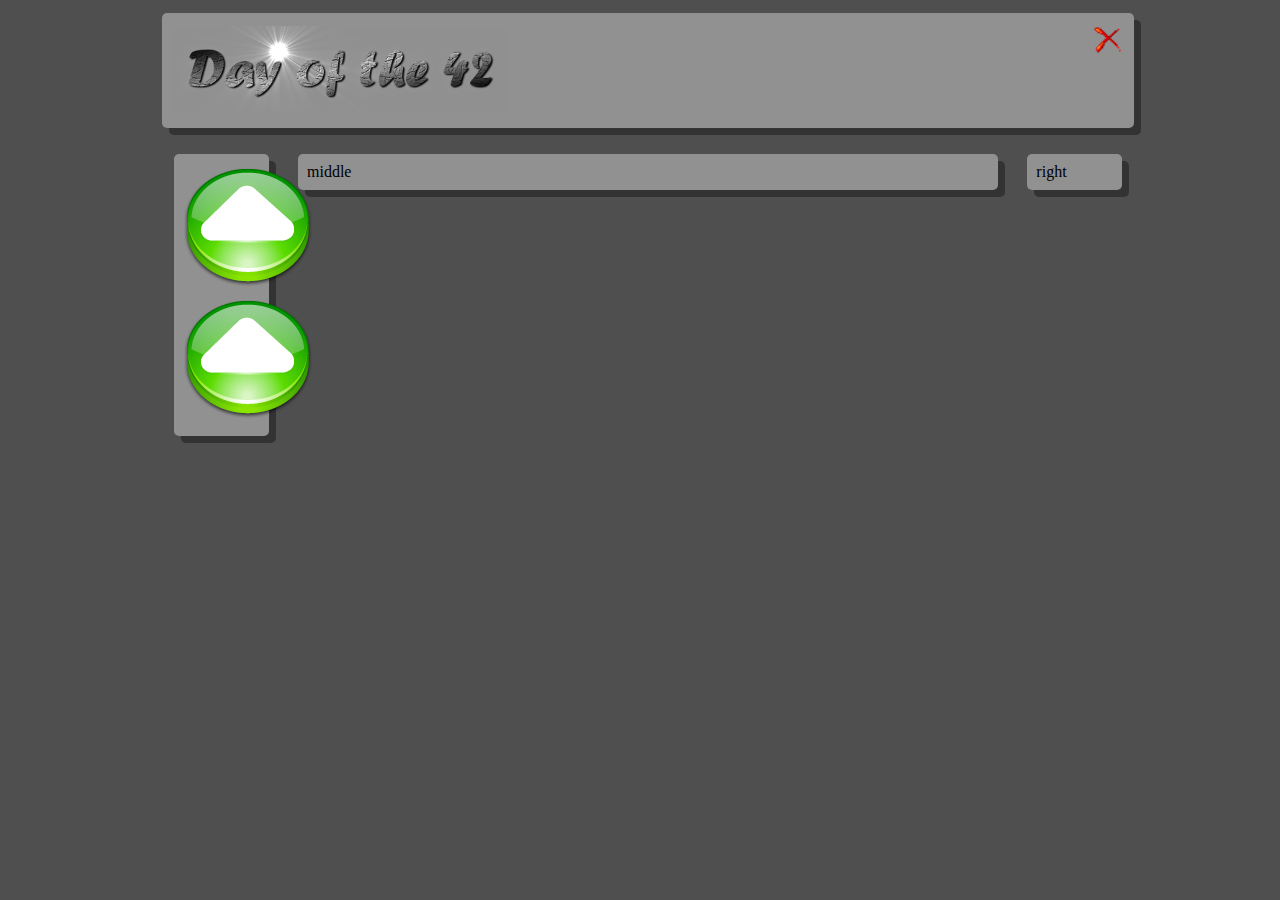
<file: day00/ex02/doft.html>
<!DOCTYPE html>
<html lang="en" dir="ltr">
	<head>
		<meta charset="utf-8">
		 <link rel="stylesheet" type="text/css" href="doft.css">
		<title>Day of the 42</title>
	</head>
	<body>
			<div class="header gray">
				<img src="resources/day_of_the_42.png" alt="logo day of the 42" id="day42"/>
				<img src="resources/close.gif" alt="close" id="red-cross"/>
			</div>

			<div class="middle ">
				<div class="middle_left gray">

				<img src="resources/arrow.png" alt="Avancer" id="arrow"/>
				<img src="resources/arrow.png" alt="Avancer" id="arrow"/>
				</div>
				<div class="middle_middle gray">
					middle
				</div>
				<div class="middle_right gray">
					right
				</div>
			</div>
	</body>
</html>
</file>
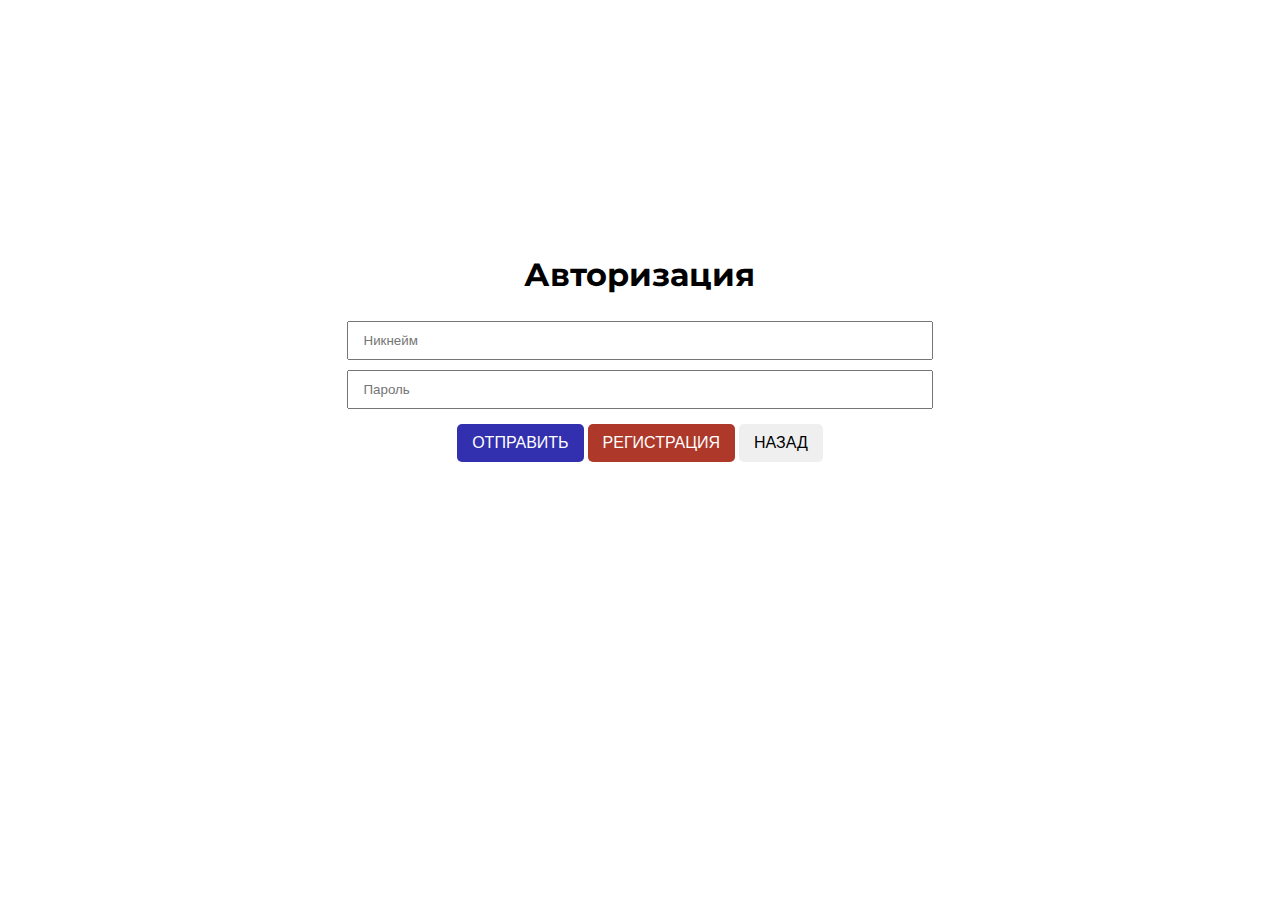
<file: rush/pages/auth.html>
<!DOCTYPE html>
<html lang="en">
<head>
    <meta charset="UTF-8">
    <title>Авторизация</title>
    <link href="https://fonts.googleapis.com/css?family=Montserrat:200,400,600&amp;subset=cyrillic" rel="stylesheet">
    <link rel="stylesheet" href="../css/carousel.css">
    <link rel="stylesheet" href="../css/style.css">
</head>
<body>
    <main class="centered">
        <form action="#" id="auth-form" class="auth-form">
            <h1>Авторизация</h1>

            <input id="login" class="input-field" type="text" placeholder="Никнейм" required minlength="3"><br>
            <input id="password" class="input-field" type="password" placeholder="Пароль" required minlength="3"><br>
            <button class="action-button accent" id="onLogin">Отправить</button>
            <button class="action-button warn" onclick="location.pathname='rush/pages/register.html'">Регистрация</button>
            <button class="action-button info" id="back"><a href="../index.html">Назад</a></button>
        </form>
    </main>

    <script src="../js/script.js"></script>

</body>
</html>
</file>
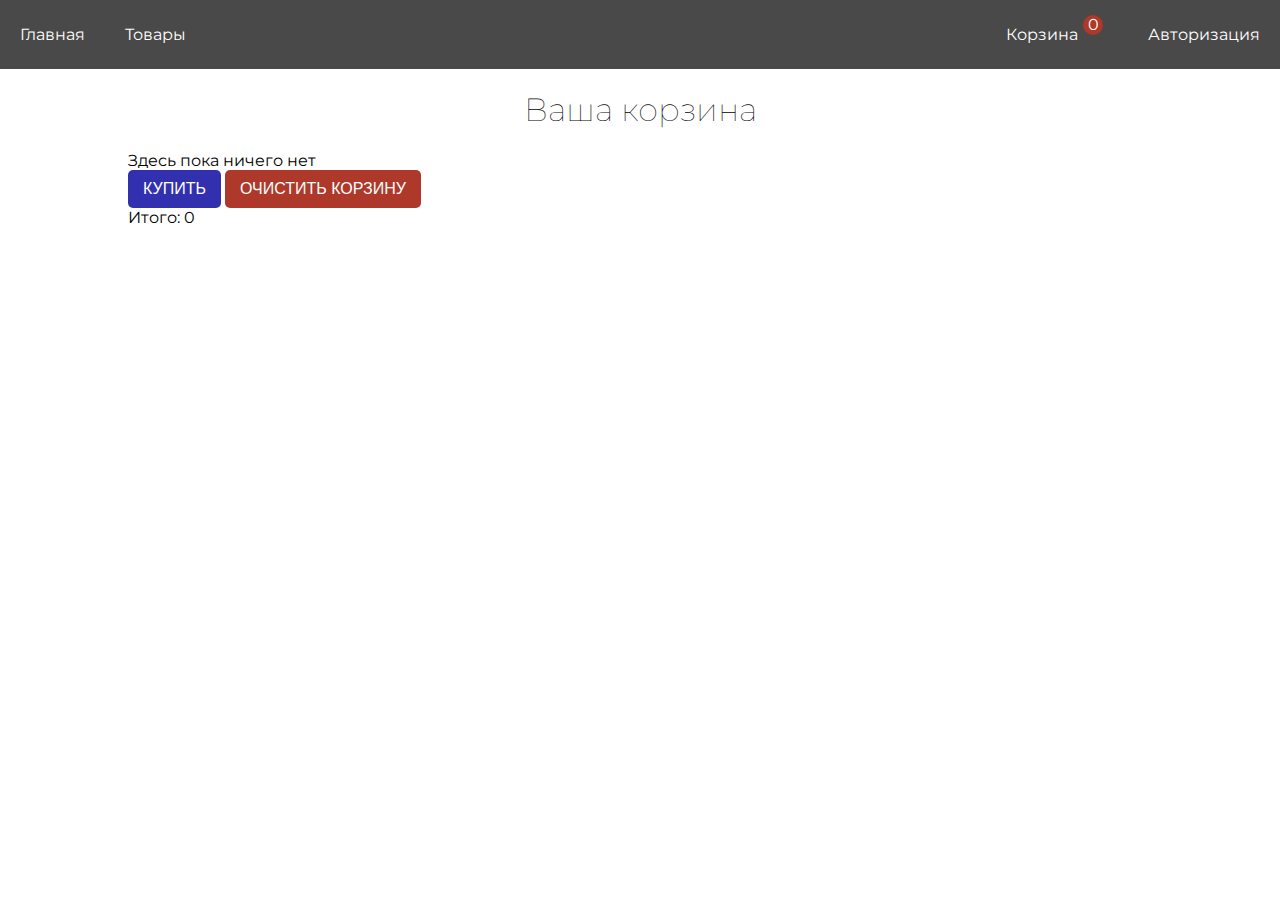
<file: rush/pages/cart.html>
<!DOCTYPE html>
<html lang="en">
<head>
    <meta charset="UTF-8">
    <title>Корзина</title>
    <link href="https://fonts.googleapis.com/css?family=Montserrat:200,400,600&amp;subset=cyrillic" rel="stylesheet">
    <link rel="stylesheet" href="../css/carousel.css">
    <link rel="stylesheet" href="../css/style.css">
    <link href="https://fonts.googleapis.com/icon?family=Material+Icons"
          rel="stylesheet">
</head>
<body>
<nav></nav>
<main>
    <h1 class="light">Ваша корзина</h1>
    <div class="cart-container">

    </div>
    <div class="doPurchase">
        <button class="action-button accent" onclick="cart.purchase()">Купить</button>
        <button class="action-button warn" onclick="cart.clear()">Очистить корзину</button>
        <div class="total"></div>
    </div>
</main>
    <script src="../js/script.js"></script>

</body>
</html>
</file>
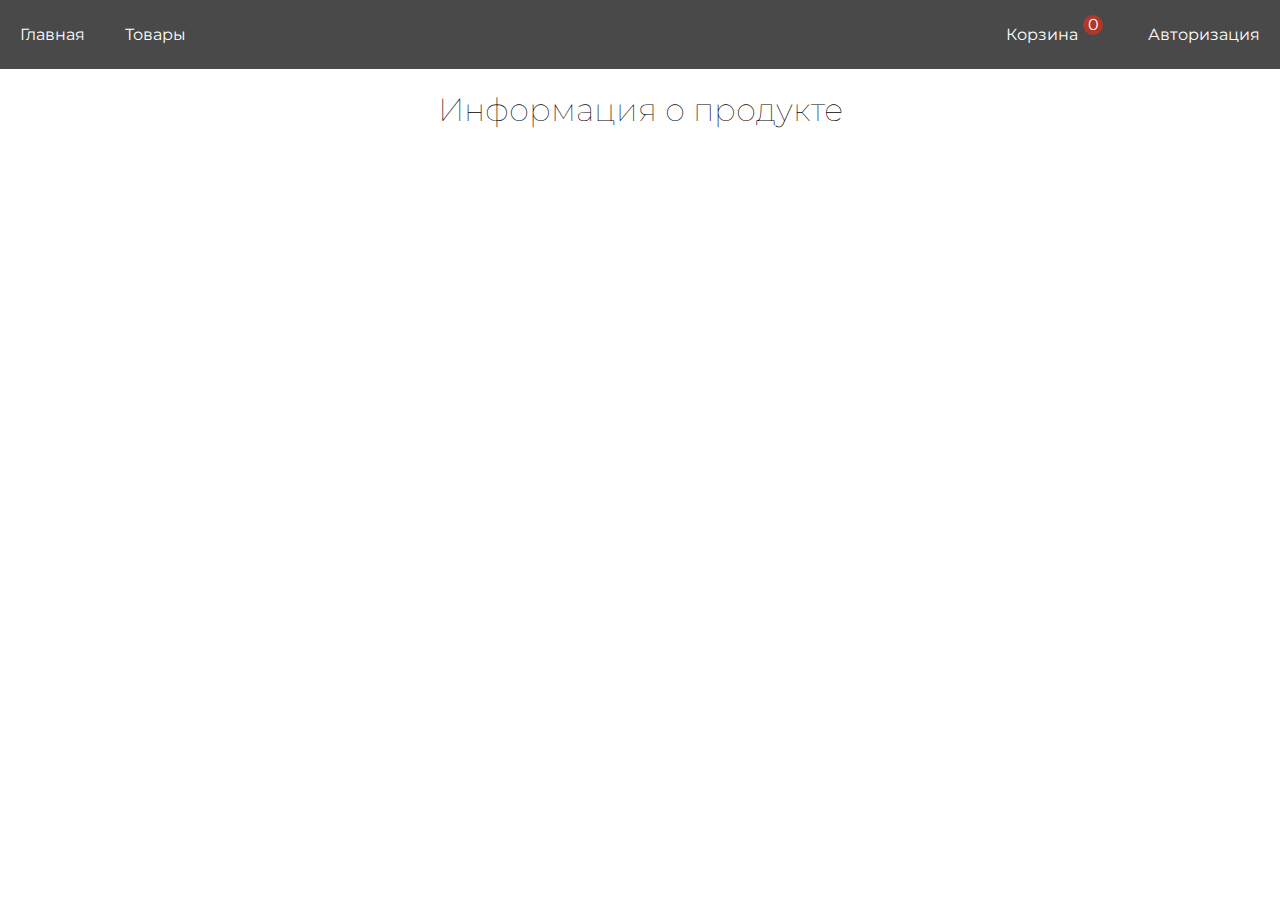
<file: rush/pages/product.html>
<!DOCTYPE html>
<html lang="en">
<head>
    <meta charset="UTF-8">
    <title>Product</title>
    <link href="https://fonts.googleapis.com/css?family=Montserrat:200,400,600&amp;subset=cyrillic" rel="stylesheet">
    <link rel="stylesheet" href="../css/carousel.css">
    <link rel="stylesheet" href="../css/style.css">
</head>
<body>
    <nav></nav>
    <main class="product-info">
        <h1 class="light">Информация о продукте</h1>

        <div class="product-details">

        </div>
    </main>
    <script src="../js/script.js"></script>
</body>
</html>
</file>
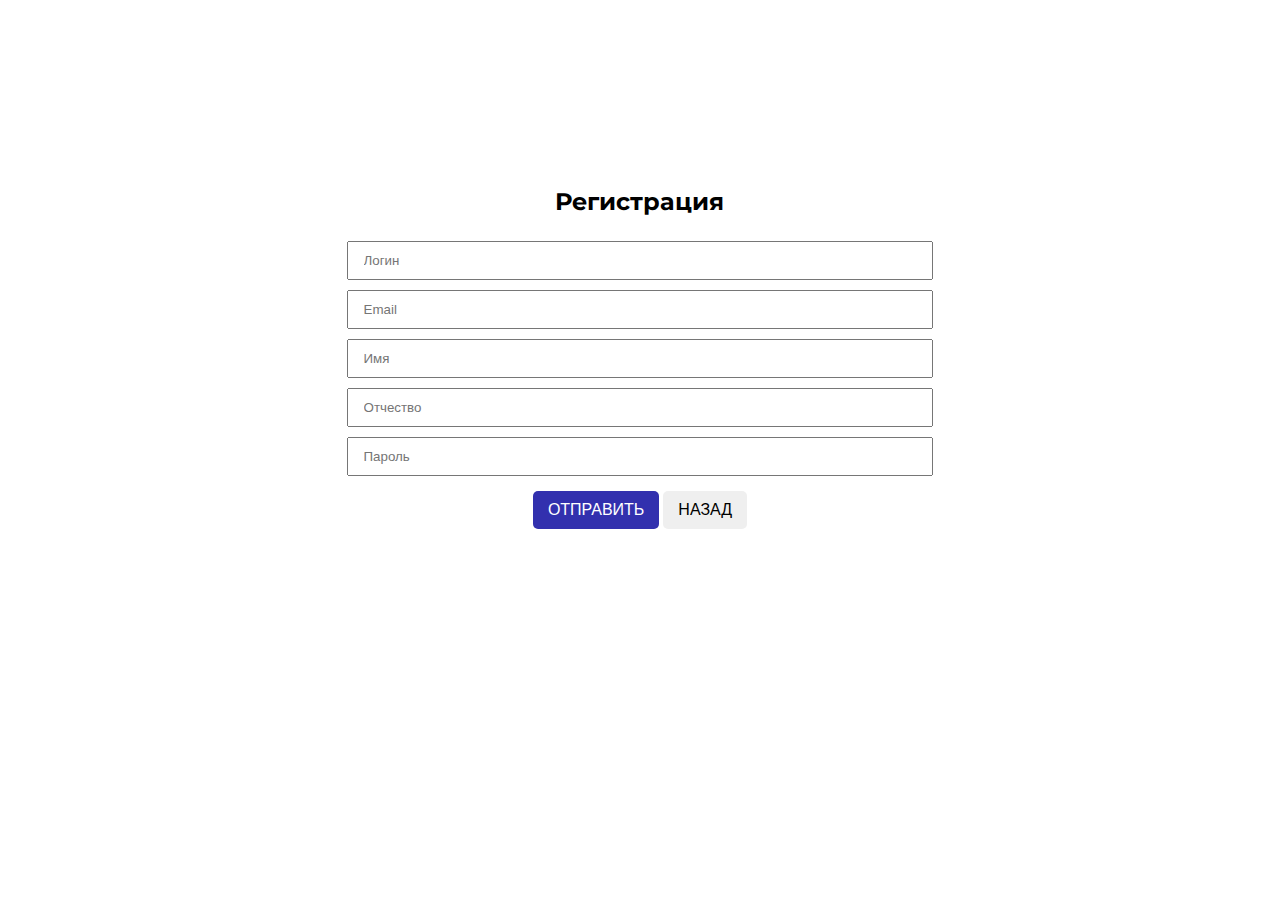
<file: rush/pages/register.html>
<!DOCTYPE html>
<html lang="en">
<head>
    <meta charset="UTF-8">
    <title>Зарегистрироваться</title>
    <link href="https://fonts.googleapis.com/css?family=Montserrat:200,400,600&amp;subset=cyrillic" rel="stylesheet">
    <link rel="stylesheet" href="../css/carousel.css">
    <link rel="stylesheet" href="../css/style.css">
</head>
<body>
    <main class="centered">
        <form action="#" id="add-user-form" class="add-category-form auth-form">
            <h2>Регистрация</h2>

            <input id="add-user-login" class="input-field" type="text" placeholder="Логин"><br>
            <input id="add-user-email" class="input-field" type="email" placeholder="Email"><br>
            <input id="add-user-name" class="input-field" type="text" placeholder="Имя"><br>
            <input id="add-user-lastname" class="input-field" type="text" placeholder="Отчество"><br>
            <input id="add-user-password" class="input-field" type="password" placeholder="Пароль"><br>
            <input type="submit" id="addUser" class="action-button accent" value="Отправить">
            <button class="action-button info" id="back"><a href="../index.html">Назад</a></button>
        </form>
    </main>
<script src="../js/script.js"></script>
</body>
</html>
</file>
<file: day00/ex02/doft.css>
body
{
	background-color: #4f4f4f;
	width: 100%;
	height: 100%;
}

.gray {
	background-color: #919191;
	border-radius: 5px;
	box-shadow: 7px 7px #333333;
}

.header
{
	width: 74%;
	height: auto;
	margin: auto;
	margin-top: 1%;
	padding: 1%;
}

.middle
{
	width: 74%;
	height: auto;
	margin: auto;
	margin-top: 1%;
	padding: 1%;
}

.middle_left
{
  width:8%;
  height:auto;
  padding:1%;
  float:left;
  padding: 1%;
  display: inline-block;
}

.middle_right
{
  width:8%;
  height:auto;
  padding:1%;
  float:right;
  margin-left:1%;
  display: inline-block;
}

.middle_middle
{
  width:72%;
  height:auto;
  padding:1%;
  float:left;
  margin-left:3%;
  z-index:1;
  display: inline-block;
}

#green, #fist, #blue, #repair #talks
{
	border-color: red;
	width: 60%;
	display: block;
	margin: auto;
	margin-top: 10%;
}

/*	header-top						*/
.top
{
	display: inline-block;
	 width:35%;
	 float: right;
	 background-color: blue;
	 height: 100%;
}

#day42
{
  display:inline-block;
  width:35%;
}

#red-cross
{
	display:block;
    width:3%;
	float:right;
	height: auto;
}


/*	middle_left		*/
</file>
<file: rush/css/carousel.css>
@import url(https://fonts.googleapis.com/css?family=Trykker);
.dissolve {
  width: 287px;
  height: 430px;
  position: relative;
  overflow: hidden;
}
.dissolve .item {
  position: absolute;
  left: 0;
  right: 0;
  opacity: 0;
  animation: dissolve 20s linear infinite;
}
.dissolve .item:nth-child(2) {
  animation-delay: 5s;
}
.dissolve .item:nth-child(3) {
  animation-delay: 10s;
}
.dissolve .item:nth-child(4) {
  animation-delay: 15s;
}

/* /* The keyframes calculations are based on assumption of 4 items in the carousel. */
/* You should notice the pattern for your own calculations. */
/* If you plan to support Safari 4 for any reason, you *must* have 0% and 100% frames */
@-webkit-keyframes dissolve {
  0%, 30%, 100% {
    opacity: 0;
  }
  5%, 25% {
    opacity: 1;
  }
}
@-moz-keyframes dissolve {
  0%, 30%, 100% {
    opacity: 0;
  }
  5%, 25% {
    opacity: 1;
  }
}
@-ms-keyframes dissolve {
  0%, 30%, 100% {
    opacity: 0;
  }
  5%, 25% {
    opacity: 1;
  }
}
@keyframes dissolve {
  0%, 30%, 100% {
    opacity: 0;
  }
  5%, 25% {
    opacity: 1;
  }
}
/* Just a decoration */
img {
  max-width: 100%;
  display: block;
}

figure {
  width: 287px;
  margin: 10px auto 0;
}
figure .carousel {
  width: 287px;
  box-shadow: 0 0 0 10px #fff, 0 0.3em 0.8em 10px black;
}

/*# sourceMappingURL=carousel.css.map */
</file>
<file: rush/css/style.css>
body {
  padding: 0;
  margin: 0;
  font-family: "Montserrat", sans-serif;
}

h1 {
  font-size: 2rem;
}

.light {
  font-weight: 100;
}

a:active, a:visited, a:link, a:focus {
  color: white;
  text-decoration: none;
  outline: none;
}

nav {
  display: flex;
  flex-wrap: wrap;
  justify-content: space-between;
  padding: 10px 0;
  background: #494949;
}
nav .left-side, nav .right-side {
  display: flex;
  flex-wrap: wrap;
}
nav .left-side .nav-item, nav .right-side .nav-item {
  color: white;
  margin: 5px;
  padding: 10px 15px;
  transition: all 0.51s;
  border-radius: 5px;
}
nav .left-side .nav-item:hover, nav .right-side .nav-item:hover {
  background-color: #303030;
  transition: all 0.51s;
}

main {
  width: 80%;
  margin: auto;
}
main .carousel {
  padding-bottom: 20px;
}
main p {
  text-align: center;
}
main h1 {
  text-align: center;
}

.centered {
  height: 100vh;
  display: flex;
  align-items: center;
  justify-content: center;
}

.action-button {
  color: white;
  padding: 10px 15px;
  border: none;
  border-radius: 5px;
  text-transform: uppercase;
  font-weight: 200;
  cursor: pointer;
  font-size: 1rem;
  transition: all 0.51s;
}
.action-button:hover {
  border-radius: 10px;
  transition: all 0.51s;
}

.warn {
  background-color: #ae3829;
}

.accent {
  background-color: #3230ae;
}

.info {
  font-weight: 100;
}
.info a {
  color: #000;
}

.cart {
  display: flex;
}

.counter {
  background: #ae3829;
  border-radius: 50px;
  text-align: center;
  width: 20px;
  height: 20px;
  margin: -10px 5px;
}

.controls {
  text-align: center;
}

.add-category-form {
  width: 60%;
}
.add-category-form .input-field {
  width: 90%;
  padding: 10px 15px;
  margin: 5px 0;
}
.add-category-form .action-button {
  margin-top: 10px;
}

.categories-list .list-item {
  display: flex;
  justify-content: space-between;
  align-items: center;
  padding: 10px;
  width: 100%;
  border: 1px solid grey;
  margin: 5px 0;
}
.categories-list .list-item div {
  margin: 0 20px;
}
.categories-list .list-item img {
  width: 250px;
}

.auth-form {
  width: 60%;
  margin: -20% auto 0;
  text-align: center;
}
.auth-form .input-field {
  width: 90%;
  padding: 10px 15px;
  margin: 5px 0;
}
.auth-form .action-button {
  margin-top: 10px;
}

.promote-user {
  cursor: pointer;
  user-select: none;
}

.user-item {
  display: flex;
  justify-content: space-between;
  margin-top: 15px;
}
.user-item .user-login {
  width: 120px;
  -ms-word-break: break-all;
  word-break: break-all;
}

input:focus {
  outline: none;
}

#categories-select {
  width: 97%;
  height: 135px;
  background: transparent;
  border-radius: 2px;
  border: 1px solid grey;
  color: grey;
}
#categories-select:focus {
  outline: none;
}
#categories-select option {
  padding: 10px 15px;
  border-bottom: 1px dashed;
}

.goods-list {
  display: flex;
  flex-wrap: wrap;
  justify-content: flex-start;
}
.goods-list .goods-item {
  width: 28%;
  margin: 5px 1%;
  padding: 10px;
  border: 1px solid #3f3f3f;
}
.goods-list .goods-item .title {
  font-weight: bold;
  font-size: 2rem;
}
.goods-list .goods-item .description {
  margin-top: 10px;
  font-weight: 100;
  font-size: 0.85rem;
  font-style: italic;
  height: 95px;
  overflow: hidden;
}
.goods-list .goods-item .action-button {
  margin-top: 10px;
  width: 100%;
}
.goods-list .goods-item .accent {
  background-color: #4745cc;
}
.goods-list .goods-item .warn {
  background-color: #d04b3a;
}
.goods-list .goods-item .image img {
  width: 100%;
}

.product-details .goods-item {
  margin: 5px 1%;
  padding: 10px;
}
.product-details .goods-item .info {
  margin-top: 50px;
  display: flex;
  justify-content: space-between;
}
.product-details .goods-item .info .image {
  width: 40%;
  height: fit-content;
  border: 1px solid grey;
}
.product-details .goods-item .info .details {
  width: 55%;
}
.product-details .goods-item .title {
  font-weight: bold;
  font-size: 2rem;
}
.product-details .goods-item .description {
  font-weight: 100;
  font-size: 0.85rem;
  font-style: italic;
}
.product-details .goods-item .action-button {
  margin-top: 10px;
  width: 100%;
}
.product-details .goods-item .accent {
  background-color: #4745cc;
}
.product-details .goods-item .warn {
  background-color: #d04b3a;
}
.product-details .goods-item .image img {
  width: 100%;
}

.cart-item {
  margin: 5px 0;
  display: flex;
  justify-content: space-between;
  align-items: center;
  border: 1px solid grey;
  padding: 20px;
}
.cart-item .title {
  width: 150px;
  font-weight: bold;
  font-size: 1.5rem;
}
.cart-item .total-price {
  width: 150px;
  font-style: italic;
}
.cart-item img {
  width: 150px;
}

.transaction-item {
  display: flex;
  justify-content: space-between;
}
.transaction-item div {
  width: 150px;
}

.transaction-item.header {
  font-weight: bold;
  border-bottom: 1px solid;
}

/*# sourceMappingURL=style.css.map */
</file>
